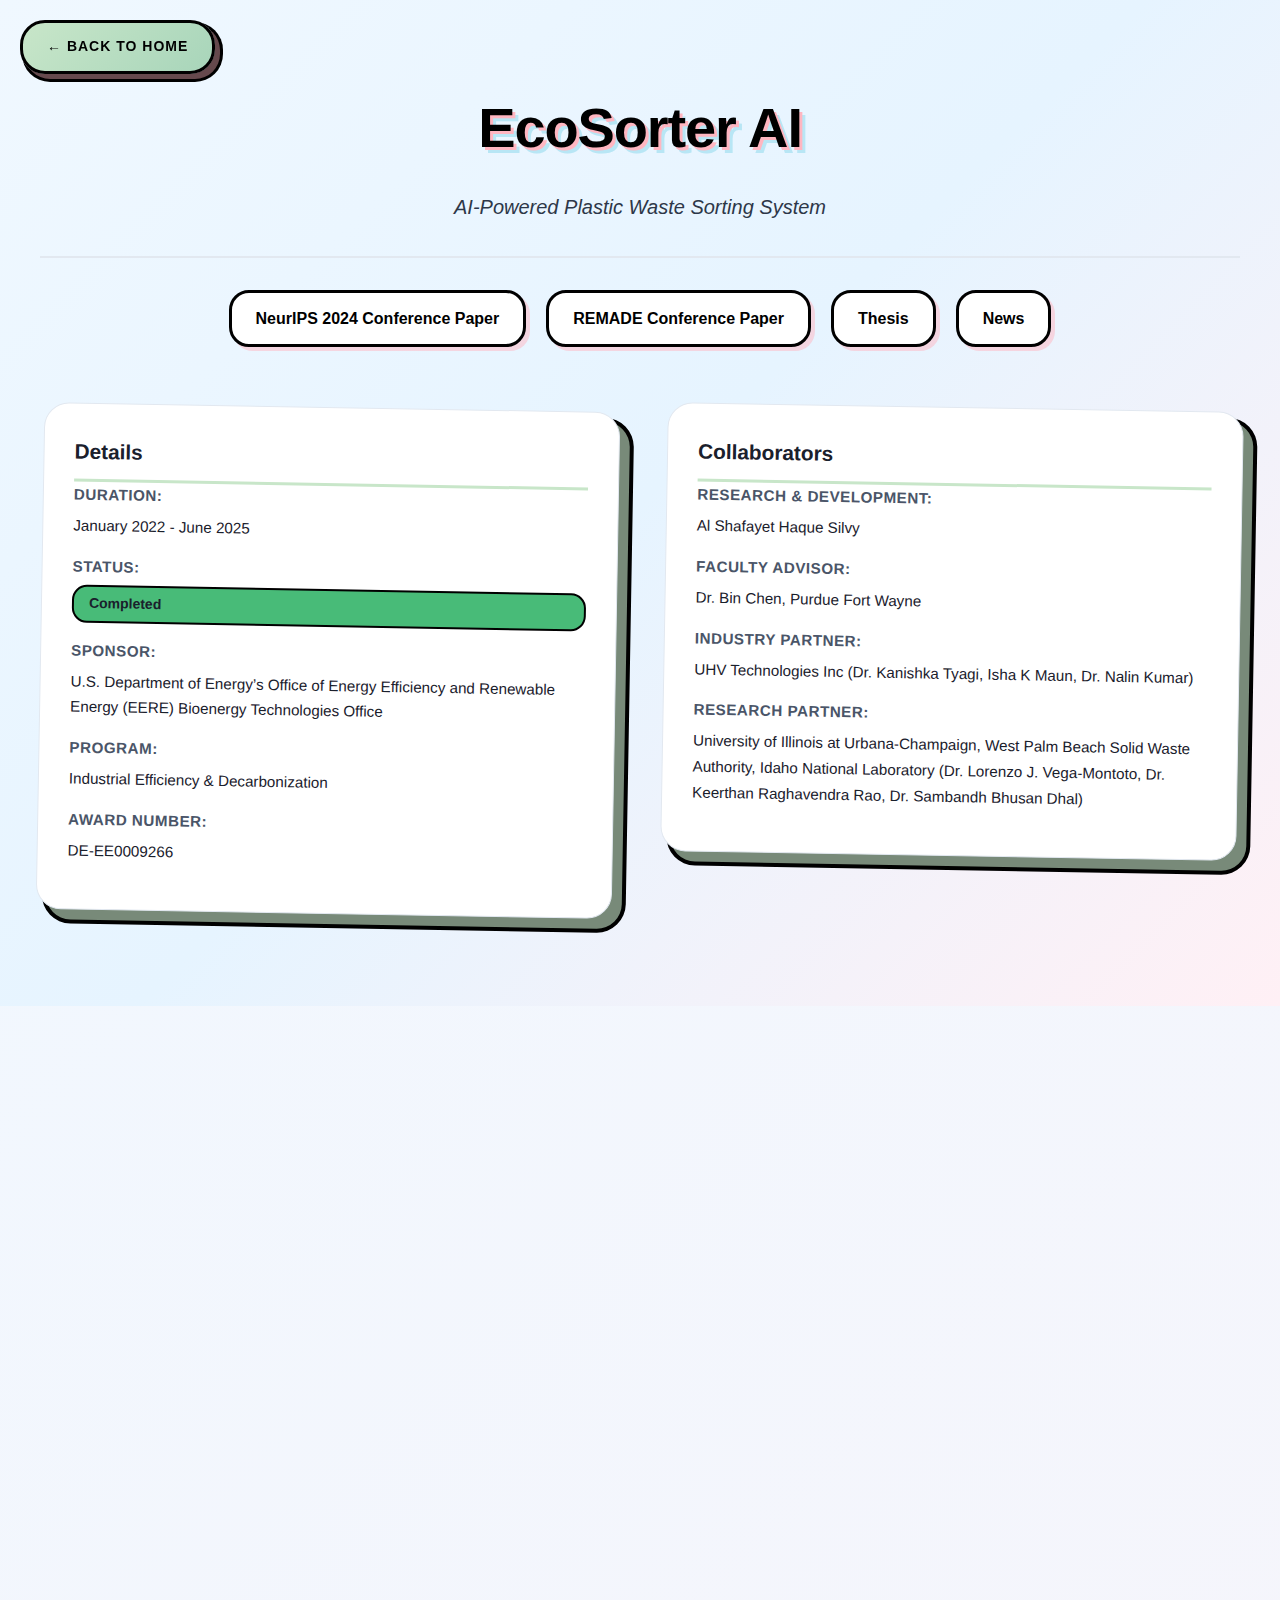
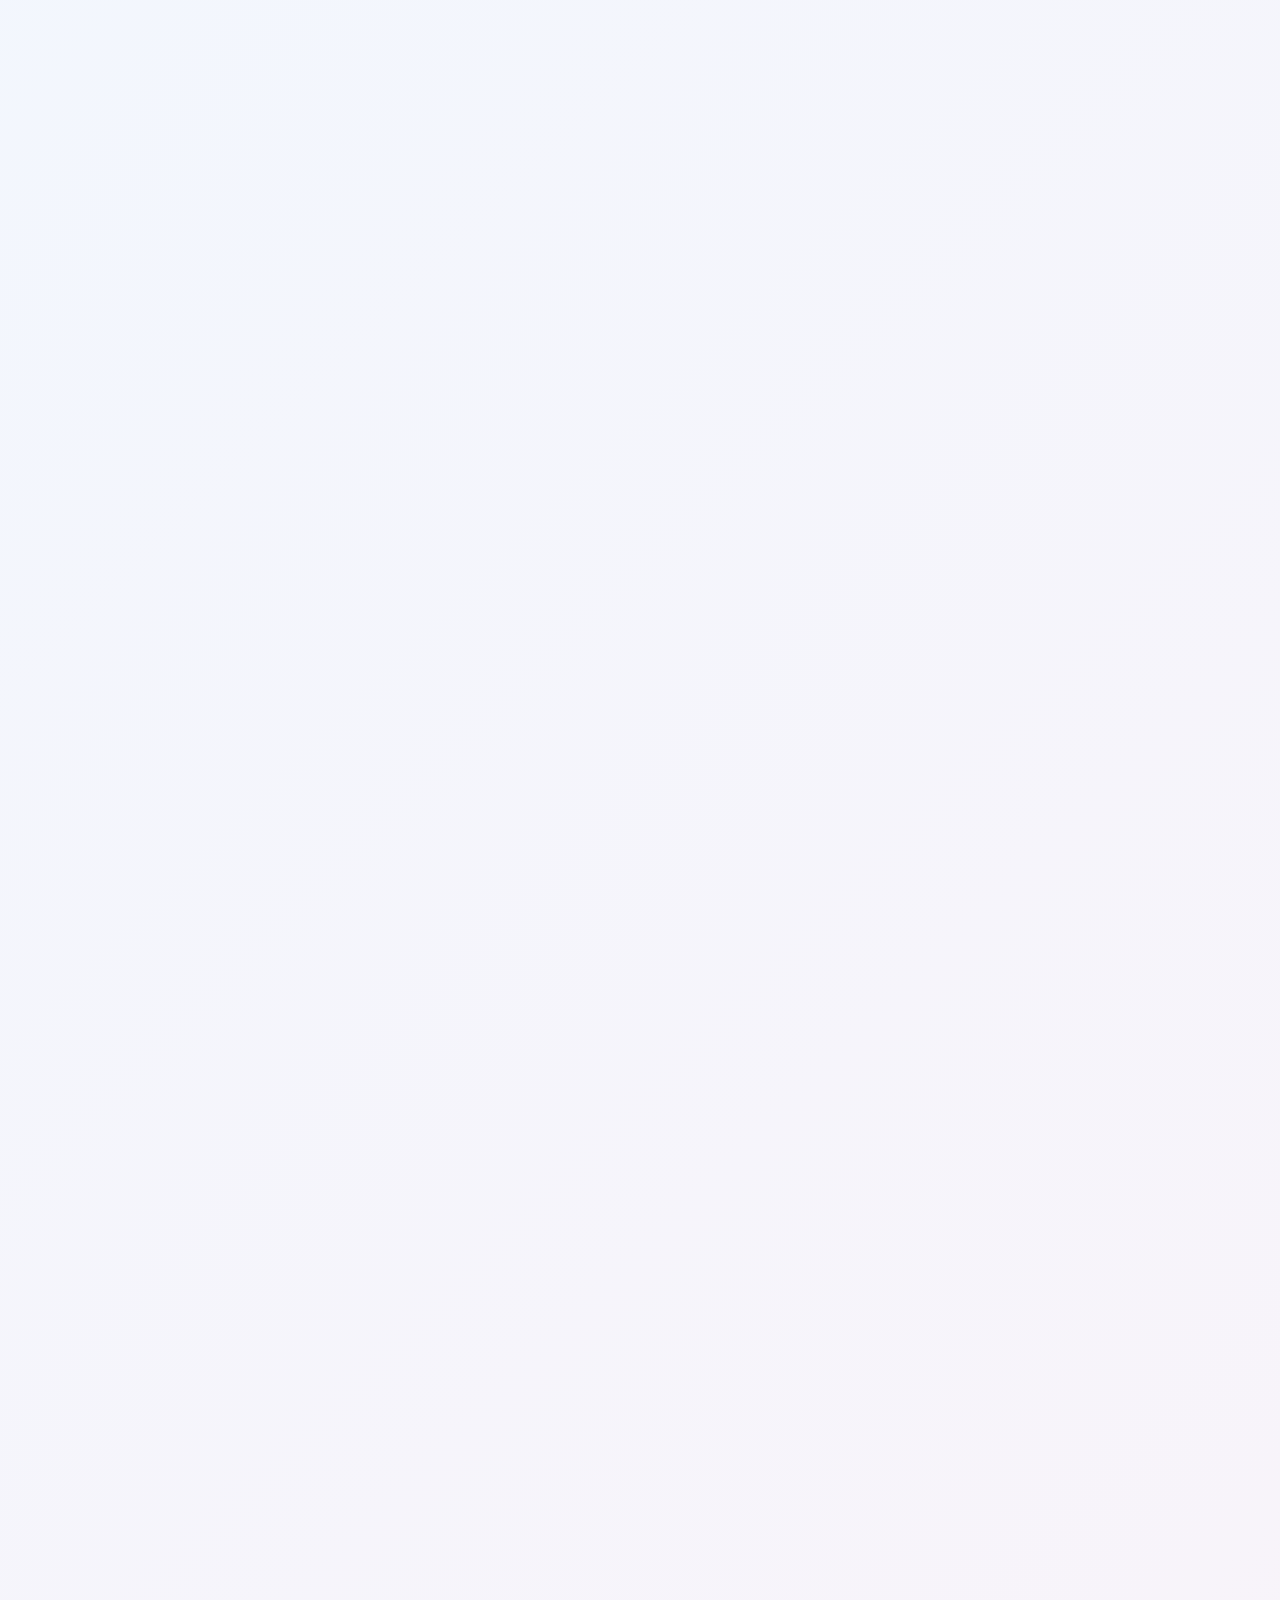
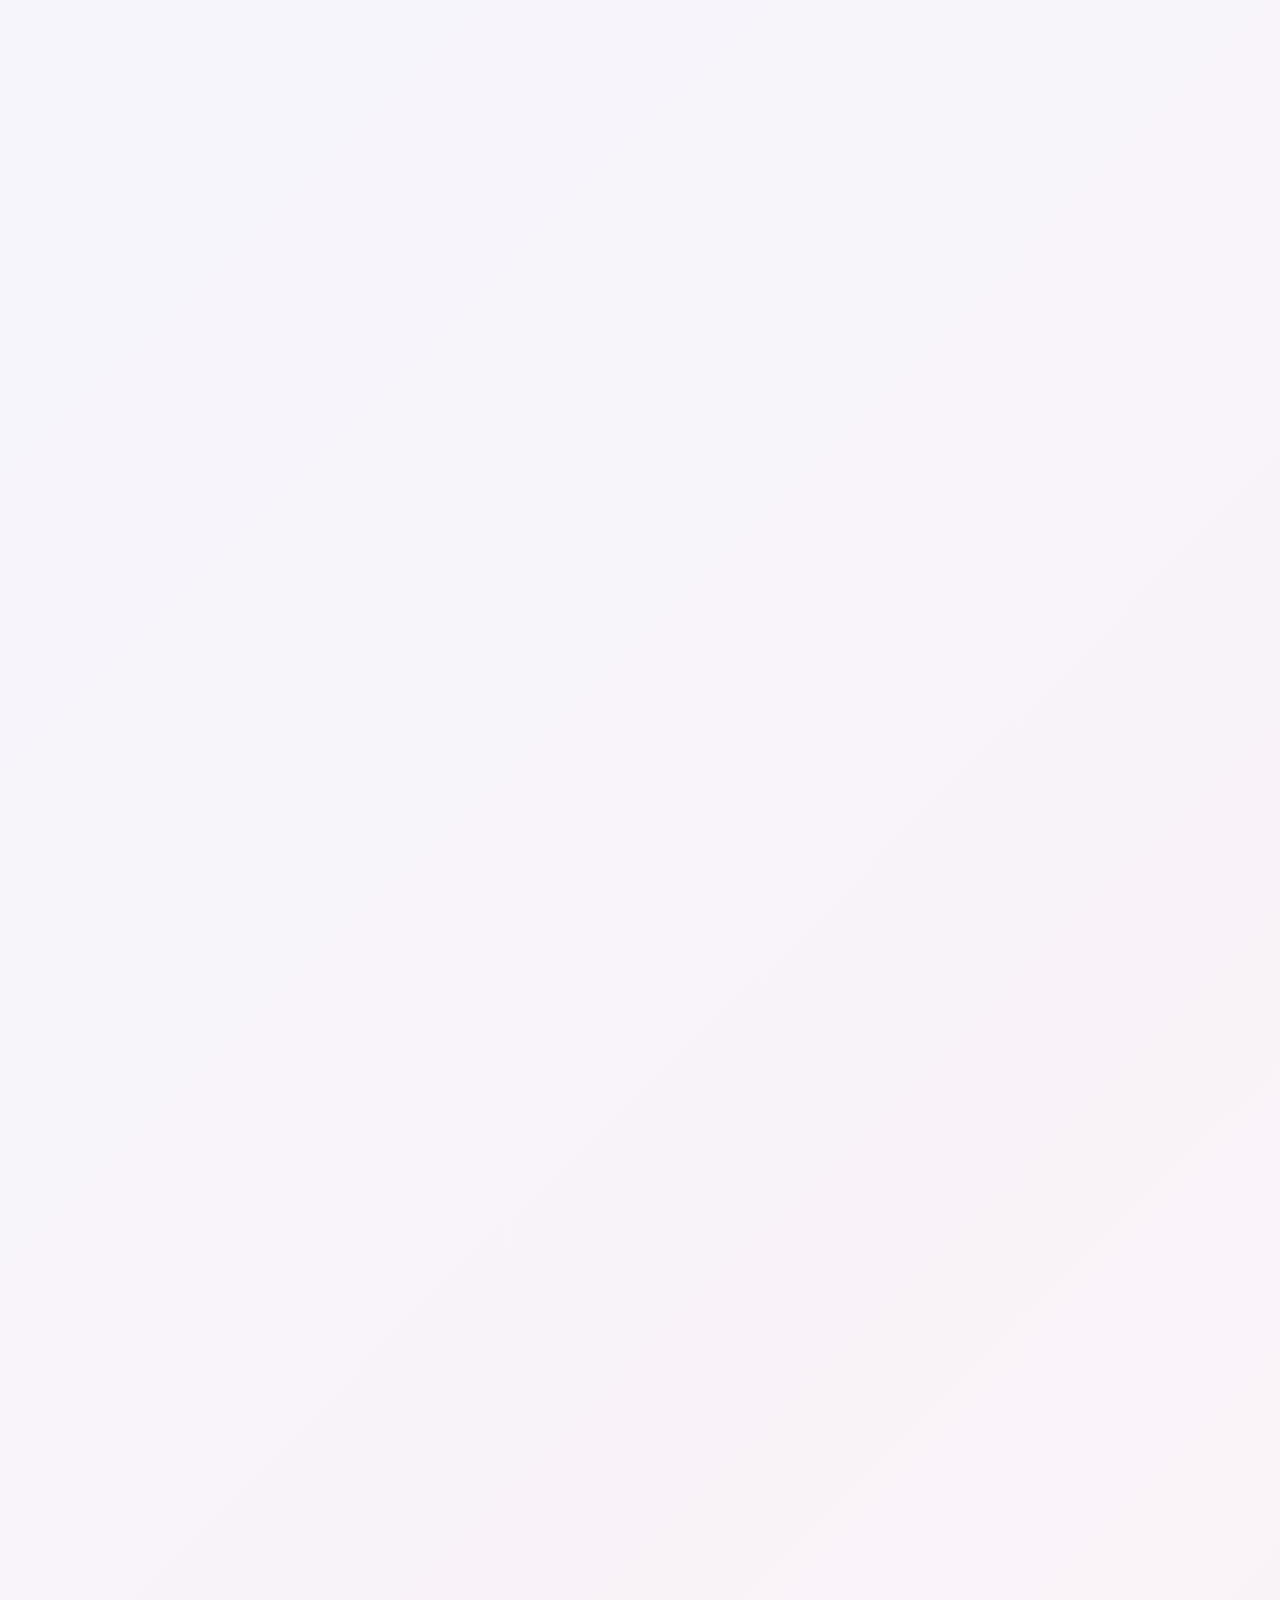
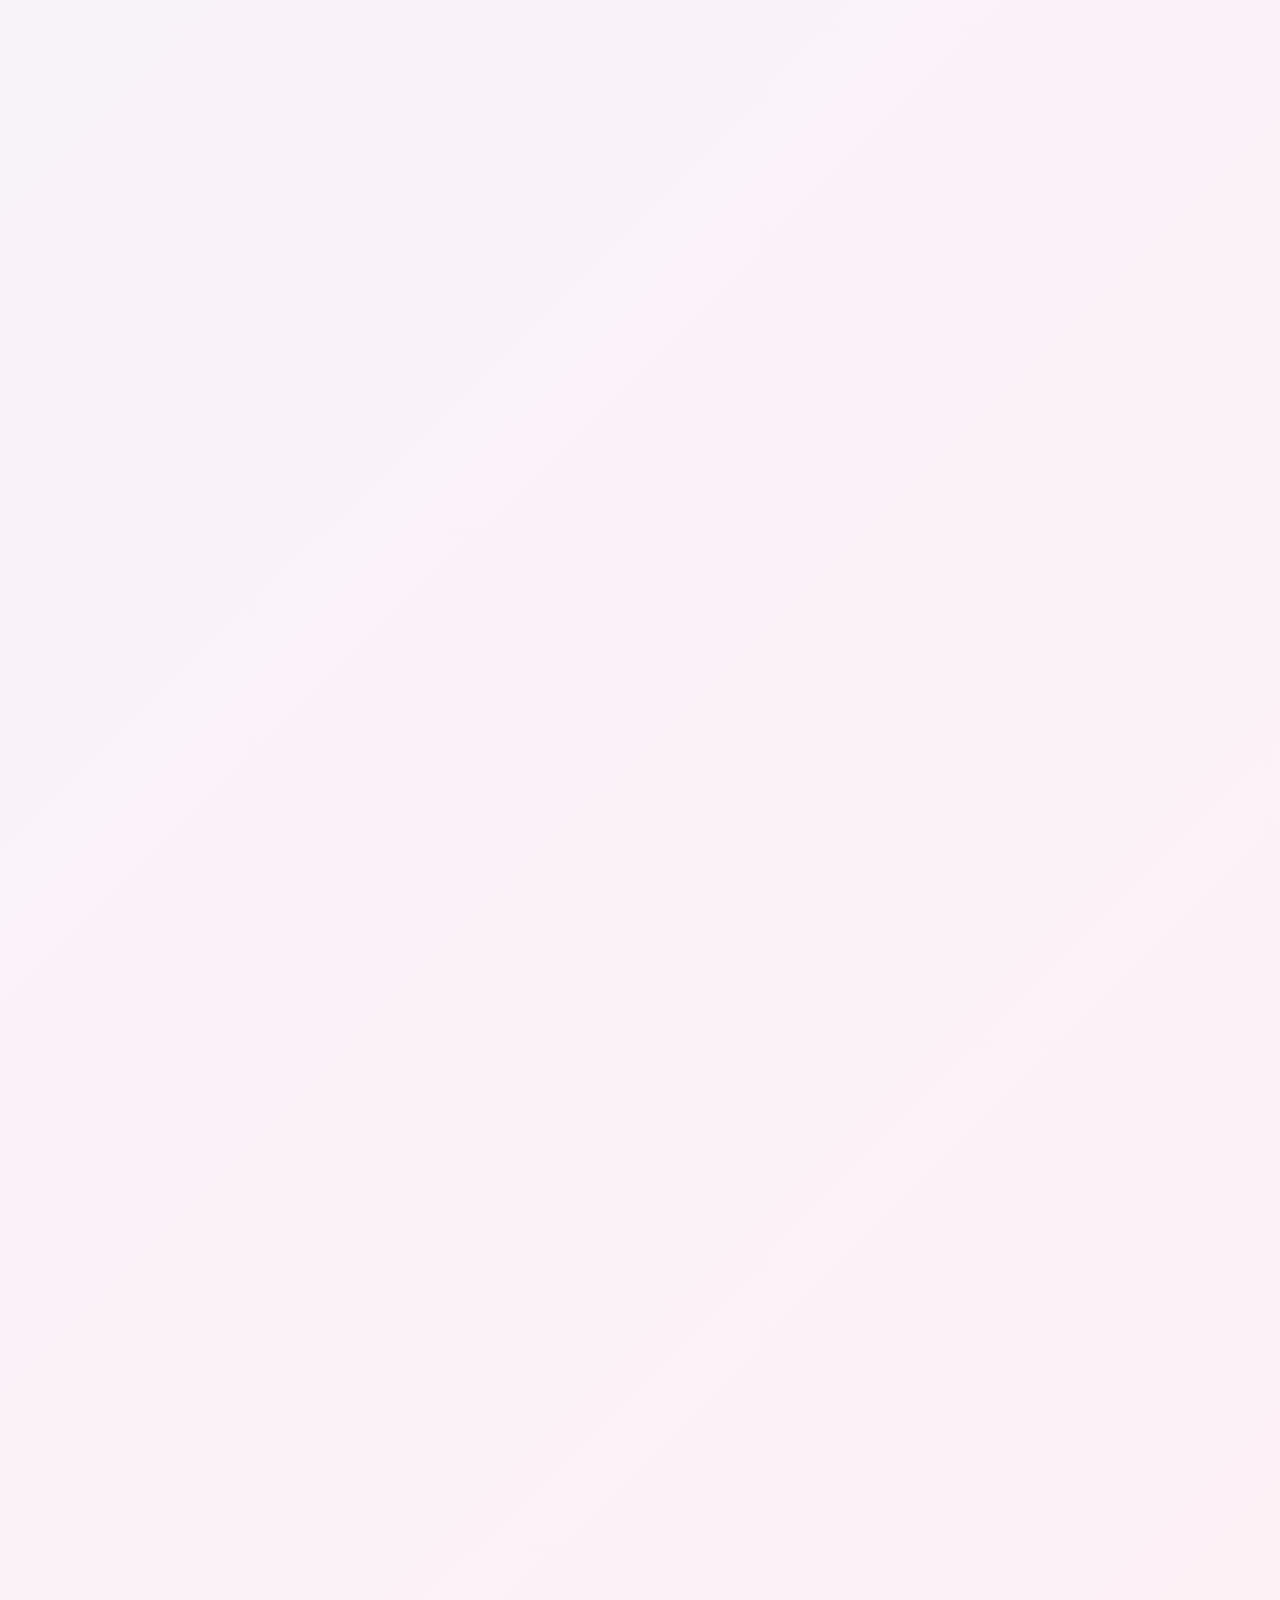
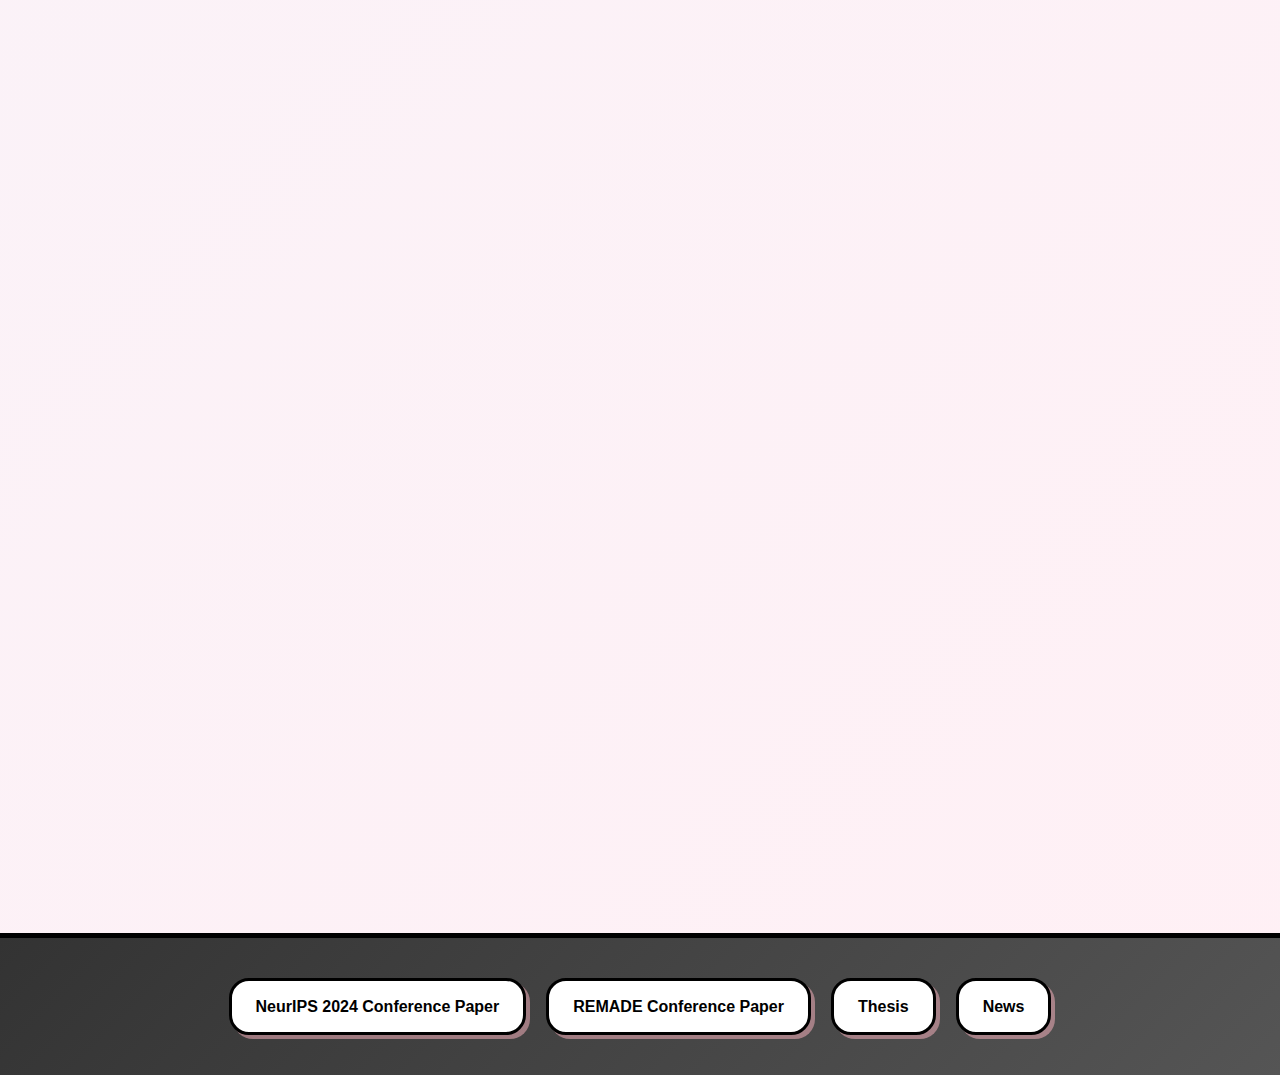
<file: project1-details.html>
<!DOCTYPE html>
<html lang="en">
<head>
    <meta charset="UTF-8">
    <meta name="viewport" content="width=device-width, initial-scale=1.0">
    <title>EcoSorter AI - Project Details</title>
    <link rel="stylesheet" href="project-details.css">
    <link href="https://fonts.googleapis.com/css2?family=Playfair+Display:ital,wght@0,400..900;1,400..900&display=swap" rel="stylesheet">
    <link href="https://fonts.googleapis.com/css2?family=Courier+Prime:ital,wght@0,400;0,700;1,400;1,700&display=swap" rel="stylesheet">
    <link href="https://fonts.googleapis.com/css2?family=Libre+Baskerville:ital,wght@0,400;0,700;1,400&display=swap" rel="stylesheet">
</head>
<body>
    <!-- Back Button -->
    <div class="back-button-container">
        <a href="index.html" class="back-button">← Back to Home</a>
    </div>

    <!-- Section 1: Project Overview -->
    <section class="project-section overview-section">
        <div class="section-content">
            <div class="project-header">
                <h1 class="project-title">EcoSorter AI</h1>
                <div class="project-tagline">AI-Powered Plastic Waste Sorting System</div>

                                <div class="project-links-top">
                    <!-- <p class="links-intro">Published at NeurIPS 2024 | Funded by U.S. Department of Energy (Award DE-EE0009266)</p> -->
                    <div class="footer-links">
                <a href="https://neurips.cc/virtual/2024/109138" class="footer-link" target="_blank" rel="noopener noreferrer">NeurIPS 2024 Conference Paper</a>
                <a href="DEVELOPMENT OF AN ECONOMICALLY VIABLE AI-ENABLED SORTING TECHNOLOGY FOR COMPLEX PLASTIC WASTE STREAMS_v2.pdf" class="footer-link" target="_blank" rel="noopener noreferrer">REMADE Conference Paper</a>
                <a href="https://hammer.purdue.edu/articles/thesis/Industrial-Grade_AI_System_For_Automated_Plastic_Sorter/27982124?file=51061964" class="footer-link" target="_blank" rel="noopener noreferrer">Thesis</a>
                <a href="https://www.youtube.com/watch?v=32yjEAYsydQ" class="footer-link" target="_blank" rel="noopener noreferrer">News</a>
            </div>
                </div>
                <!-- ============ END PROJECT LINKS ============ -->
            </div>

            <div class="info-grid-two-column">
    <!-- Left Column: Project Details & Funding -->
    <div class="info-column">
        <!-- Project Details Box -->
        <div class="info-card">
            <h3>Details</h3>
            <div class="detail-item">
                <span class="label">Duration:</span>
                <span class="value">January 2022 - June 2025</span>
            </div>
            <div class="detail-item">
                <span class="label">Status:</span>
                <span class="value status-badge">Completed</span>
            </div>
                        <div class="detail-item">
                <span class="label">Sponsor:</span>
                <span class="value"> U.S. Department of Energy’s Office of Energy Efficiency and Renewable Energy (EERE) Bioenergy Technologies Office</span>
            </div>
            <div class="detail-item">
                <span class="label">Program:</span>
                <span class="value">Industrial Efficiency & Decarbonization</span>
            </div>
            <div class="detail-item">
                <span class="label">Award Number:</span>
                <span class="value">DE-EE0009266</span>
            </div>
            <!-- <div class="detail-item">
                <span class="label">Best Model Accuracy:</span>
                <span class="value">92% (Customized ResNet-101)</span>
            </div>
            <div class="detail-item">
                <span class="label">Processing Speed:</span>
                <span class="value">60 items/minute</span>
            </div> -->
        </div>

        <!-- Funding Box -->
        <!-- <div class="info-card">
            <div class="card-icon">💰</div>
            <h3>Funding</h3>
            <div class="detail-item">
                <span class="label">Sponsor:</span>
                <span class="value">U.S. Department of Energy</span>
            </div>
            <div class="detail-item">
                <span class="label">Program:</span>
                <span class="value">Industrial Efficiency & Decarbonization</span>
            </div>
            <div class="detail-item">
                <span class="label">Award Number:</span>
                <span class="value">DE-EE0009266</span>
            </div>
        </div>-->
    </div> 

    <!-- Right Column: Team & Technologies -->
    <div class="info-column">
        <!-- Team Box -->
        <div class="info-card">
            <h3>Collaborators</h3>
            <div class="detail-item">
                <span class="label">Research & Development:</span>
                <span class="value">Al Shafayet Haque Silvy</span>
            </div>
            <div class="detail-item">
                <span class="label">Faculty Advisor:</span>
                <span class="value">Dr. Bin Chen, Purdue Fort Wayne</span>
            </div>
            <div class="detail-item">
                <span class="label">Industry Partner:</span>
                <span class="value">UHV Technologies Inc (Dr. Kanishka Tyagi, Isha K Maun, Dr. Nalin Kumar)</span>
            </div>
            <div class="detail-item">
                <span class="label">Research Partner:</span>
                <span class="value">University of Illinois at Urbana-Champaign, West Palm Beach Solid Waste Authority, Idaho National Laboratory (Dr. Lorenzo J. Vega-Montoto, Dr. Keerthan Raghavendra Rao, Dr. Sambandh Bhusan Dhal)</span>
            </div>
        </div>

        
    </div>
</div>
    </section>


    
    <!-- Section 2: Research Poster -->
    <section class="project-section poster-section">
        <div class="section-content">
            <h2 class="section-title">Poster</h2>
            <div class="poster-container">
                <img src="project_1.jpg" alt="EcoSorter AI Research Poster" class="poster-image">
                <p class="poster-caption">Presented at NeurIPS 2024 Conference</p>
            </div>
        </div>
    </section>

    <!-- Section 3: Technical Visualizations -->
    <section class="project-section gallery-section">
        <div class="section-content">
            <h2 class="section-title">Technical Visualizations</h2>
            
            <div class="gallery-grid">
                <div class="gallery-item">
                    <img src="system.jpg" alt="Multi-Sensor System at Idaho National " class="gallery-image">
                    <div class="gallery-caption">EcoSorter System Diagram</div>
                </div>

                <div class="gallery-item">
                    <img src="system2.jpg" alt="Vision-Based Deployment System" class="gallery-image">
                    <div class="gallery-caption">EcoSorter CPU head, conveyor belt, functional units</div>
                </div>

                <div class="gallery-item">
                    <img src="system3.jpg" alt="t-SNE Feature Visualization" class="gallery-image">
                    <div class="gallery-caption">Complete Pipeline of the EcoSorter System</div>
                </div>

                <div class="gallery-item">
                    <img src="exm1.jpg" alt="Sample segmentation on unseen data" class="gallery-image">
                    <div class="gallery-caption">Sample segmentation on unseen data</div>
                </div>

                <div class="gallery-item">
                    <img src="exm2.jpg" alt="NIR Spectral Analysis" class="gallery-image">
                    <div class="gallery-caption">NIR spectral signatures for different types of plastic</div>
                </div>

                <div class="gallery-item">
                    <img src="gradcam.jpg" alt="" class="gallery-image">
                    <div class="gallery-caption">Grad-CAM of Type 2 object against ResNet-50</div>
                </div>
            </div>
        </div>
    </section>

    <!-- Section 4: Documentation -->
    <section class="project-section documentation-section">
        <div class="section-content">

            <div class="doc-container">
                <!-- Abstract
                <div class="doc-section">
                    <div class="doc-header">
                        <span class="doc-number">01</span>
                        <h3>Abstract</h3>
                    </div>
                    <div class="doc-content">
                        <p>EcoSorter AI addresses the critical challenge of plastic waste management through an economically viable AI-enabled sorting system. The project tackles two interconnected problems: accurate identification of complex #3-#7 plastics and detection of PVC contamination in mixed waste streams.</p>
                        <p>The system achieves up to 92% accuracy using advanced deep learning models (ResNet-50 and EfficientNet-B4) while maintaining industrial processing speeds of 60 pieces per minute. By integrating multi-sensor fingerprinting (NIR, MIR, XRF) for ground truth establishment with vision-based deployment, the technology significantly reduces costs compared to conventional multi-sensor systems while achieving processing costs of $20-30 per ton.</p>
                    </div>
                </div> -->

                <!-- Problem Statement -->
                <div class="doc-section">
                    <div class="doc-header">
                        <!-- <span class="doc-number">02</span> -->
                        <h3>Problem Statement</h3>
                    </div>
                    <div class="doc-content">
                        <p>Current plastic sorting methods face critical challenges:</p>
                        <ul>
                            <li><strong>Manual Sorting Limitations:</strong> Labor-intensive, error-prone, slow processing, and poses health risks to workers</li>
                            <li><strong>Sensor Technology Gaps:</strong> NIR cannot detect black plastics or multi-layer materials; MIR struggles with multi-layer packaging; XRF cannot identify organic components</li>
                            <li><strong>Economic Barriers:</strong> Multi-sensor systems require substantial capital investment (~$16,000+ for portable NIR units alone)</li>
                            <li><strong>Contamination Issues:</strong> Mixed plastic types and PVC contamination (<0.3% tolerance for food-grade applications) reduce recycling quality</li>
                            <li><strong>Scale Challenge:</strong> Only 9% of 400 million tonnes annual plastic production is effectively recycled globally</li>
                        </ul>
                    </div>
                </div>

                <!-- Methodology -->
                <div class="doc-section">
                    <div class="doc-header">
                        <h3>Our Solution</h3>
                    </div>
                    <div class="doc-content">
                        <h4>Three-Component System Architecture</h4>
                        
                        <div class="methodology-block">
                            <h5>1. Multi-Sensor Fingerprinting Process</h5>
                            <p><strong>NIR Spectroscopy (1100-1700nm):</strong> KUSTA LLA systems with 7nm spectral resolution, 30-70 fps, for polymer identification</p>
                            <p><strong>MIR Analysis (2.5-5.0 μm):</strong> Specim FX50 system for surface chemistry and black plastic detection</p>
                            <p><strong>XRF Detection:</strong> Amtek analyzer with 50kV X-ray tube for elemental composition (Na to U)</p>
                            <p><strong>Visual Data:</strong> Dual Basler ace cameras (1920x1200, 150fps) with synchronized LED illumination</p>
                        </div>

                        <div class="methodology-block">
                            <h5>2. Deep Learning Pipeline</h5>
                            <p><strong>Data Collection:</strong> Collected from Florida MRF facilities - 33,387 images across 5 plastic types with each object captured 3+ times from different angles</p>
                            <p><strong>Preprocessing:</strong> Color normalization, dynamic background subtraction, adaptive thresholding, standardization to 224x224 pixels</p>
                            <p><strong>Data Augmentation:</strong> Rotations, brightness variations, Gaussian noise, flipping, cropping, auto-contrast, affine transformations</p>
                            <p><strong>Model Architecture:</strong> 
                                <br>• ResNet-50: Modified with custom FC layers, LeakyReLU activation, dropout (0.7), 11.3M trainable parameters → 87.19% accuracy
                                <br>• EfficientNet-B4: Compound scaling approach with transfer learning → 91.85% accuracy (0.385ms inference)
                                <br>• YOLOv5: 640x640 resolution for object detection and segmentation → processes objects in 0.0251s
                            </p>
                            <p><strong>Training Strategy:</strong> 70/20/10 train/validation/test split, transfer learning from ImageNet, class weighting for imbalanced data (Type 3 PVC only 4.4% of dataset)</p>
                        </div>

                        <div class="methodology-block">
                            <h5>3. Industrial Deployment System</h5>
                            <p><strong>Hardware:</strong> Consumer-grade AMD Ryzen 7, 32GB RAM, NVIDIA GTX 1080 GPU, Ubuntu 22.04, CUDA 11</p>
                            <p><strong>Real-time Processing:</strong> UDP communication protocol, Python multiprocessing, circular buffers for hyperspectral imaging</p>
                            <p><strong>Conveyor Integration:</strong> Wenglor OPT2003 laser detection, dynamic image capture with exposure adjustment, vibratory feeders for material separation</p>
                            <p><strong>Processing Rate:</strong> 60 samples per minute (limited by RGB camera capture time)</p>
                            <p><strong>Quality Control:</strong> Continuous monitoring, automated calibration with reference materials, <5% misdetection rate for transparent plastics</p>
                        </div>
                    </div>
                </div>

                <!-- Results -->
                <div class="doc-section">
                    <div class="doc-header">
                        <h3>EcoSorter Performance</h3>
                    </div>
                    <div class="doc-content">
                        <div class="results-grid">
                            <div class="result-card">
                                <div class="result-value">93.75%</div>
                                <div class="result-label">Best Overall Accuracy (Customized Resnet-101)</div>
                            </div>
                            <div class="result-card">
                                <div class="result-value">60</div>
                                <div class="result-label">Items/Minute</div>
                            </div>
                            <div class="result-card">
                                <div class="result-value">5</div>
                                <div class="result-label">Plastic Types</div>
                            </div>
                            <div class="result-card">
                                <div class="result-value">$20-30</div>
                                <div class="result-label">Cost per Ton</div>
                            </div>
                        </div>

                        
                        <h4>Key Findings:</h4>
                        <ul>
                            <li><strong>Dataset Distribution:</strong> Type 1/PET (10,246), Type 2/HDPE (10,935), Type 3/PVC (3,468), Type 5/PP (15,393 images), Type 7/Mix (9,345) </li>
                            <li><strong>Challenge Areas:</strong> Type 3 (PVC) shows lower accuracy due to dataset imbalance and visual similarity to other types</li>
                            <li><strong>Deformed Object Analysis:</strong> Training on 50% dataset → 51% accuracy; 75% dataset → 89.93% accuracy; 100% dataset → 93.75% accuracy</li>
                            <li><strong>Misclassification Pattern:</strong> Most errors occur between Type 1 ↔ Type 5 due to visual similarities</li>
                        </ul>
                    </div>
                </div>

                <!-- Impact -->
                <div class="doc-section">
                    <div class="doc-header">
                        <h3>Impact & Applications</h3>
                    </div>
                    <div class="doc-content">
                        <h4>Environmental Impact</h4>
                        <ul>
                            <li>Reduces contamination in recycling streams by enabling 93%+ sorting precision</li>
                            <li>Enables recovery of 2.6 million tons of multi-layer packaging currently sent to landfills/incineration</li>
                            <li>Supports circular economy by creating novel material streams from previously non-recyclable plastics</li>
                            <li>Addresses critical PVC contamination issue (must be <0.3% for food-grade applications)</li>
                        </ul>

                        <h4>Industrial Applications</h4>
                        <ul>
                            <li>Material Recovery Facilities (MRFs) - validated at Solid Waste Authority of Palm Beach County, Florida</li>
                            <li>Chemical recycling feedstock preparation</li>
                            <li>Food-grade packaging recycling (requiring high purity levels)</li>
                            <li>Automotive parts recycling</li>
                            <li>Electronics/E-waste plastic recovery</li>
                        </ul>

                        <h4>Economic Benefits</h4>
                        <ul>
                            <li><strong>Processing Cost:</strong> $20-30 per ton vs. $500 per ton for conventional mechanical recycling</li>
                            <li><strong>Market Opportunity:</strong> $2-3 billion annually in the United States alone</li>
                            <li><strong>Hardware Cost Reduction:</strong> Consumer-grade GPU system vs. expensive multi-sensor arrays ($16,000+ for portable NIR alone)</li>
                            <li><strong>Labor Cost Reduction:</strong> Automated sorting eliminates health risks and manual sorting bottlenecks</li>
                            <li><strong>Increased Material Value:</strong> High-purity sorted streams command premium prices</li>
                        </ul>

                        <h4>Technical Innovations</h4>
                        <ul>
                            <li><strong>Model Interpretability:</strong> Grad-CAM and t-SNE visualizations for understanding classification decisions</li>
                            <li><strong>Dark Plastic Detection:</strong> Successfully identifies black plastics that NIR cannot detect</li>
                            <li><strong>Multi-layer Material Classification:</strong> Handles complex packaging structures</li>
                        </ul>
                    </div>
                </div>

                <!-- Future Work -->
                
            </div>
        </div>
    </section>

    <!-- Footer -->
    <footer class="project-footer">
        <div class="footer-content">
            <!-- <p>Published at NeurIPS 2024 | Funded by U.S. Department of Energy (Award DE-EE0009266)</p>
            <p>Master's Thesis, Purdue University Fort Wayne, December 2024</p> -->
            <div class="footer-links">
                <a href="https://neurips.cc/virtual/2024/109138" class="footer-link" target="_blank" rel="noopener noreferrer">NeurIPS 2024 Conference Paper</a>
                <a href="DEVELOPMENT OF AN ECONOMICALLY VIABLE AI-ENABLED SORTING TECHNOLOGY FOR COMPLEX PLASTIC WASTE STREAMS_v2.pdf" class="footer-link" target="_blank" rel="noopener noreferrer">REMADE Conference Paper</a>
                <a href="https://hammer.purdue.edu/articles/thesis/Industrial-Grade_AI_System_For_Automated_Plastic_Sorter/27982124?file=51061964" class="footer-link" target="_blank" rel="noopener noreferrer">Thesis</a>
                <a href="https://www.youtube.com/watch?v=32yjEAYsydQ" class="footer-link" target="_blank" rel="noopener noreferrer">News</a>
            </div>
        </div>
    </footer>

    <script src="project-details.js"></script>
</body>
</html>
</file>
<file: project-details.css>
* {
    margin: 0;
    padding: 0;
    box-sizing: border-box;
}

body {
    font-family: 'Inter', 'Segoe UI', Tahoma, Geneva, Verdana, sans-serif;
    line-height: 1.7;
    color: #1a202c;
    background: linear-gradient(135deg, #f0f8ff 0%, #fff0f5 100%);
    scroll-behavior: smooth;
}

h1, h2, h3, h4, h5, h6 {
    font-family: 'Inter', -apple-system, BlinkMacSystemFont, 'Segoe UI', sans-serif;
    color: #1a202c;
    font-weight: 700;
}

/* Color Palette */
:root {
    --light-blue: #b8e6f5;
    --light-green: #c8e6c9;
    --light-yellow: #fff9c4;
    --light-pink: #ffb6c1;
    --dark-text: black;
    --card-bg: #ffffff;
}


/* Back Button */
.back-button-container {
    position: fixed;
    top: 20px;
    left: 20px;
    z-index: 1000;
}

.back-button {
    padding: 12px 24px;
    background: linear-gradient(135deg, #c8e6c9 0%, #a8d5ba 100%);
    color: var(--dark-text);
    text-decoration: none;
    border-radius: 25px;
    border: 3px solid var(--dark-text);
    font-weight: 700;
    transition: all 0.3s ease;
    display: inline-block;
    box-shadow: 
        5px 5px 0 rgba(255, 182, 193, 0.4),
        5px 5px 0 3px var(--dark-text);
    font-size: 14px;
    text-transform: uppercase;
    letter-spacing: 1px;
}

.back-button:hover {
    background: linear-gradient(135deg, #ffb6c1 0%, #ff9eb5 100%);
    transform: translateY(-3px);
    box-shadow: 
        8px 8px 0 rgba(184, 230, 245, 0.6),
        8px 8px 0 3px var(--dark-text);
}

/* Sections */
.project-section {
    min-height: 100vh;
    padding: 80px 40px 60px;
    position: relative;
    display: flex;
    align-items: center;
    justify-content: center;
}

.section-content {
    max-width: 1200px;
    width: 100%;
    margin: 0 auto;
}

/* Overview Section */
.overview-section {
    background: linear-gradient(135deg, #f0f8ff 0%, #e6f4ff 50%, #fff0f5 100%);
}

.project-header {
    text-align: center;
    margin-bottom: 60px;
}

.project-title {
    font-size: 3.5rem;
    font-weight: 800;
    color:#000000;
    letter-spacing: -0.02em;
    margin-bottom: 15px;
    text-shadow: 
        3px 3px 0 var(--light-pink),
        6px 6px 0 var(--light-blue);
    animation: titleFloat 3s ease-in-out infinite;
}

@keyframes titleFloat {
    0%, 100% {
        transform: translateY(0);
    }
    50% {
        transform: translateY(-10px);
    }
}

.project-tagline {
    font-weight: 500;
    color: #2d3748;
    font-size: 1.25rem;

    font-style: italic;
}

/* Info Grid */
.info-grid {
    display: grid;
    grid-template-columns: repeat(auto-fit, minmax(280px, 1fr));
    gap: 30px;
    margin-top: 40px;
}

.info-card {
    background: #ffffff;
    padding: 30px;
    border-radius: 25px;
    border: 1px solid #e2e8f0;
    box-shadow: 
        10px 10px 0 rgba(200, 230, 201, 0.6),
        10px 10px 0 4px var(--dark-text);
    transition: all 0.3s ease;
    position: relative;
    transform: rotate(1deg);
}

.info-card:nth-child(even) {
    transform: rotate(-1deg);
}

.info-card:hover {
    transform: rotate(0deg) translateY(-8px);
    box-shadow: 
        15px 15px 0 rgba(255, 182, 193, 0.6),
        15px 15px 0 4px var(--dark-text);
}

.card-icon {
    font-size: 40px;
    margin-bottom: 15px;
}

.info-card h3 {
    font-size: 1.3rem;
    margin-bottom: 1.rem2;
    color: #1a202c;
    border-bottom: 3px solid var(--light-green);
    padding-bottom: 10px;
}

.detail-item {
    margin-bottom: 15px;
    display: flex;
    flex-direction: column;
    gap: 5px;
}

.label {
    font-weight: 600;
    color: #4a5568;
    font-size: .95rem;
    text-transform: uppercase;
    letter-spacing: 0.5px;
}

.value {
    font-size: 0.95rem;
    font-weight: 500;
    color: #1a202c;
}

.status-badge {
    display: inline-block;
    padding: 5px 15px;
    background: #48bb78;
    border-radius: 15px;
    border: 2px solid var(--dark-text);
    font-weight: 600;
    font-size: 14px;
}

.tech-tags {
    display: flex;
    flex-wrap: wrap;
    gap: 8px;
    margin-top: 10px;
}

.tech-tag {
    padding: 6px 12px;
    background: linear-gradient(135deg, var(--light-blue) 0%, #9ed9f0 100%);
    border-radius: 15px;
    font-size: 12px;
    font-weight: 600;
    border: 2px solid var(--dark-text);
    text-transform: uppercase;
    letter-spacing: 0.5px;
}
 /* Project Links at Top - same style as footer */
.project-links-top {
    text-align: center;
    margin-top: 2rem;
    padding-top: 2rem;
    border-top: 2px solid #e2e8f0;
}

.links-intro {
    font-size: 1rem;
    color: #4a5568;
    margin-bottom: 1.5rem;
    font-family: 'Courier Prime', monospace;
}

/* Make sure .footer-links works in both top and footer contexts */
.footer-links {
    display: flex;
    flex-wrap: wrap;
    gap: 1.5rem;
    justify-content: center;
    align-items: center;
}

.footer-link {
    color: #667eea;
    text-decoration: none;
    font-weight: 600;
    font-size: 1rem;
    transition: all 0.3s ease;
    padding: 0.5rem 1rem;
    border-radius: 5px;
    border: 2px solid transparent;
}

.footer-link:hover {
    color: #764ba2;
    border-color: #764ba2;
    background: rgba(118, 75, 162, 0.05);
    transform: translateY(-2px);
}

/* Responsive adjustments */
@media (max-width: 768px) {
    .footer-links {
        flex-direction: column;
        gap: 1rem;
    }
    
    .footer-link {
        width: 100%;
        text-align: center;
    }
}

/* Two Column Layout for Info Grid */
.info-grid-two-column {
    display: grid;
    grid-template-columns: 1fr 1fr;
    gap: 3rem;
    max-width: 1400px;
    margin: 2rem auto;
}

.info-column {
    display: flex;
    flex-direction: column;
    gap: 2rem;
}

/* Responsive: Stack on mobile */
@media (max-width: 968px) {
    .info-grid-two-column {
        grid-template-columns: 1fr;
        gap: 2rem;
    }
}


/* Poster Section */
.poster-section {
    background: linear-gradient(135deg, #fff9f0 0%, #ffe4f5 100%);
}

.section-title {
    font-size: 42px;
    font-weight: 700;
    text-align: center;
    margin-bottom: 50px;
    color: var(--dark-text);
    padding: 20px 40px;
    background: white;
    border-radius: 15px;
    border: 4px solid var(--dark-text);
    display: inline-block;
    transform: rotate(-1deg);
    box-shadow: 8px 8px 0 rgba(255, 182, 193, 0.5);
    position: relative;
    left: 50%;
    transform: translateX(-50%) rotate(-1deg);
}

.poster-container {
    background: white;
    padding: 30px;
    border-radius: 25px;
    border: 4px solid var(--dark-text);
    box-shadow: 
        12px 12px 0 rgba(184, 230, 245, 0.6),
        12px 12px 0 4px var(--dark-text);
    text-align: center;
}

.poster-image {
    width: 100%;
    max-width: 900px;
    height: auto;
    border-radius: 15px;
    border: 3px solid var(--dark-text);
    box-shadow: 5px 5px 0 rgba(200, 230, 201, 0.4);
}

.poster-caption {
    margin-top: 20px;
    font-size: 18px;
    font-weight: 600;
    color: #555;
    font-style: italic;
}

/* Documentation Section */
.documentation-section {
    background: linear-gradient(135deg, #f5f5f5 0%, #e8f5e9 100%);
    min-height: auto;
    padding: 80px 40px;
}

.doc-container {
    display: flex;
    flex-direction: column;
    gap: 40px;
}

.doc-section {
    background: white;
    padding: 35px;
    border-radius: 25px;
    border: 4px solid var(--dark-text);
    box-shadow: 
        10px 10px 0 rgba(200, 230, 201, 0.5),
        10px 10px 0 4px var(--dark-text);
    transition: all 0.3s ease;
    position: relative;
}

.doc-section:hover {
    box-shadow: 
        15px 15px 0 rgba(255, 182, 193, 0.5),
        15px 15px 0 4px var(--dark-text);
}

.doc-header {
    display: flex;
    align-items: center;
    gap: 20px;
    margin-bottom: 25px;
    border-bottom: 3px solid var(--light-green);
    padding-bottom: 15px;
}

.doc-number {
    font-size: 48px;
    font-weight: 700;
    color: var(--light-blue);
    text-shadow: 3px 3px 0 var(--dark-text);
    font-family: 'Courier Prime', monospace;
}

.doc-header h3 {
    font-size: 32px;
    color: var(--dark-text);
    margin: 0;
}

.doc-content {
    font-size: 17px;
    line-height: 1.8;
    color: #333;
}

.doc-content p {
    margin-bottom: 20px;
}

.doc-content h4 {
    font-size: 24px;
    margin-top: 30px;
    margin-bottom: 15px;
    color: var(--dark-text);
    border-left: 5px solid var(--light-green);
    padding-left: 15px;
}

.doc-content h5 {
    font-size: 20px;
    margin-top: 20px;
    margin-bottom: 10px;
    color: var(--dark-text);
}

.doc-content ul {
    margin-left: 30px;
    margin-bottom: 20px;
}

.doc-content ul li {
    margin-bottom: 12px;
    list-style-type: none;
    position: relative;
    padding-left: 30px;
}

.doc-content ul li::before {
    content: '◆';
    position: absolute;
    left: 0;
    color: var(--light-green);
    font-size: 14px;
}

.methodology-block {
    background: linear-gradient(135deg, #f9f9f9 0%, #f0f8ff 100%);
    padding: 20px;
    border-radius: 15px;
    border: 3px solid var(--light-blue);
    margin-bottom: 20px;
}

.methodology-block p {
    margin-bottom: 10px;
}

.results-grid {
    display: grid;
    grid-template-columns: repeat(auto-fit, minmax(150px, 1fr));
    gap: 20px;
    margin: 30px 0;
}

.result-card {
    background: linear-gradient(135deg, var(--light-yellow) 0%, #fff59d 100%);
    padding: 25px;
    border-radius: 20px;
    border: 3px solid var(--dark-text);
    text-align: center;
    box-shadow: 5px 5px 0 rgba(0, 0, 0, 0.1);
    transition: all 0.3s ease;
}

.result-card:hover {
    transform: translateY(-5px) rotate(-2deg);
    box-shadow: 8px 8px 0 rgba(0, 0, 0, 0.15);
}

.result-value {
    font-size: 42px;
    font-weight: 700;
    color: var(--dark-text);
    margin-bottom: 10px;
    font-family: 'Courier Prime', monospace;
}

.result-label {
    font-size: 14px;
    color: #666;
    font-weight: 600;
    text-transform: uppercase;
    letter-spacing: 0.5px;
}

/* Gallery Section */
.gallery-section {
    background: linear-gradient(135deg, #fff0f5 0%, #f0f8ff 100%);
    min-height: auto;
    padding: 80px 40px;
}

.gallery-grid {
    display: grid;
    grid-template-columns: repeat(auto-fit, minmax(350px, 1fr));
    gap: 30px;
    margin-top: 40px;
}

.gallery-item {
    background: white;
    padding: 15px;
    border-radius: 20px;
    border: 4px solid var(--dark-text);
    box-shadow: 
        8px 8px 0 rgba(255, 182, 193, 0.5),
        8px 8px 0 4px var(--dark-text);
    transition: all 0.3s ease;
    transform: rotate(1deg);
}

.gallery-item:nth-child(even) {
    transform: rotate(-1deg);
}

.gallery-item:hover {
    transform: rotate(0deg) translateY(-8px) scale(1.02);
    box-shadow: 
        12px 12px 0 rgba(184, 230, 245, 0.6),
        12px 12px 0 4px var(--dark-text);
}

.gallery-image {
    width: 100%;
    height: 300px;
    object-fit: cover;
    border-radius: 12px;
    border: 3px solid var(--dark-text);
    margin-bottom: 15px;
}

.gallery-caption {
    font-size: 16px;
    font-weight: 600;
    color: var(--dark-text);
    text-align: center;
    padding: 10px;
    background: linear-gradient(135deg, var(--light-pink) 0%, #ffccd5 100%);
    border-radius: 10px;
    border: 2px solid var(--dark-text);
}

/* Footer */
.project-footer {
    background: linear-gradient(135deg, #333 0%, #555 100%);
    color: white;
    padding: 40px;
    text-align: center;
    border-top: 5px solid var(--dark-text);
}

.footer-content p {
    font-size: 16px;
    margin-bottom: 20px;
}

.footer-links {
    display: flex;
    justify-content: center;
    gap: 20px;
    flex-wrap: wrap;
}

.footer-link {
    padding: 12px 24px;
    background: white;
    color: var(--dark-text);
    text-decoration: none;
    border-radius: 20px;
    border: 3px solid var(--dark-text);
    font-weight: 700;
    transition: all 0.3s ease;
    box-shadow: 4px 4px 0 rgba(255, 182, 193, 0.5);
}

.footer-link:hover {
    background: var(--light-green);
    transform: translateY(-3px);
    box-shadow: 6px 6px 0 rgba(184, 230, 245, 0.6);
}

/* Responsive Design */
@media (max-width: 768px) {
    .project-section {
        padding: 60px 20px 40px;
    }

    .project-title {
        font-size: 36px;
    }

    .project-tagline {
        font-size: 18px;
    }

    .info-grid {
        grid-template-columns: 1fr;
        gap: 20px;
    }

    .section-title {
        font-size: 32px;
        padding: 15px 25px;
    }

    .doc-number {
        font-size: 36px;
    }

    .doc-header h3 {
        font-size: 24px;
    }

    .doc-content {
        font-size: 15px;
    }

    .gallery-grid {
        grid-template-columns: 1fr;
        gap: 20px;
    }

    .back-button-container {
        top: 10px;
        left: 10px;
    }

    .back-button {
        padding: 10px 18px;
        font-size: 12px;
    }

    .results-grid {
        grid-template-columns: repeat(2, 1fr);
    }
}

@media (max-width: 480px) {
    .project-title {
        font-size: 28px;
    }

    .project-tagline {
        font-size: 16px;
    }

    .section-title {
        font-size: 24px;
        padding: 12px 20px;
    }

    .result-value {
        font-size: 32px;
    }

    .results-grid {
        grid-template-columns: 1fr;
    }
}

/* Smooth Scrolling Animation */
@media (prefers-reduced-motion: reduce) {
    * {
        animation-duration: 0.01ms !important;
        animation-iteration-count: 1 !important;
        transition-duration: 0.01ms !important;
    }
}
</file>
